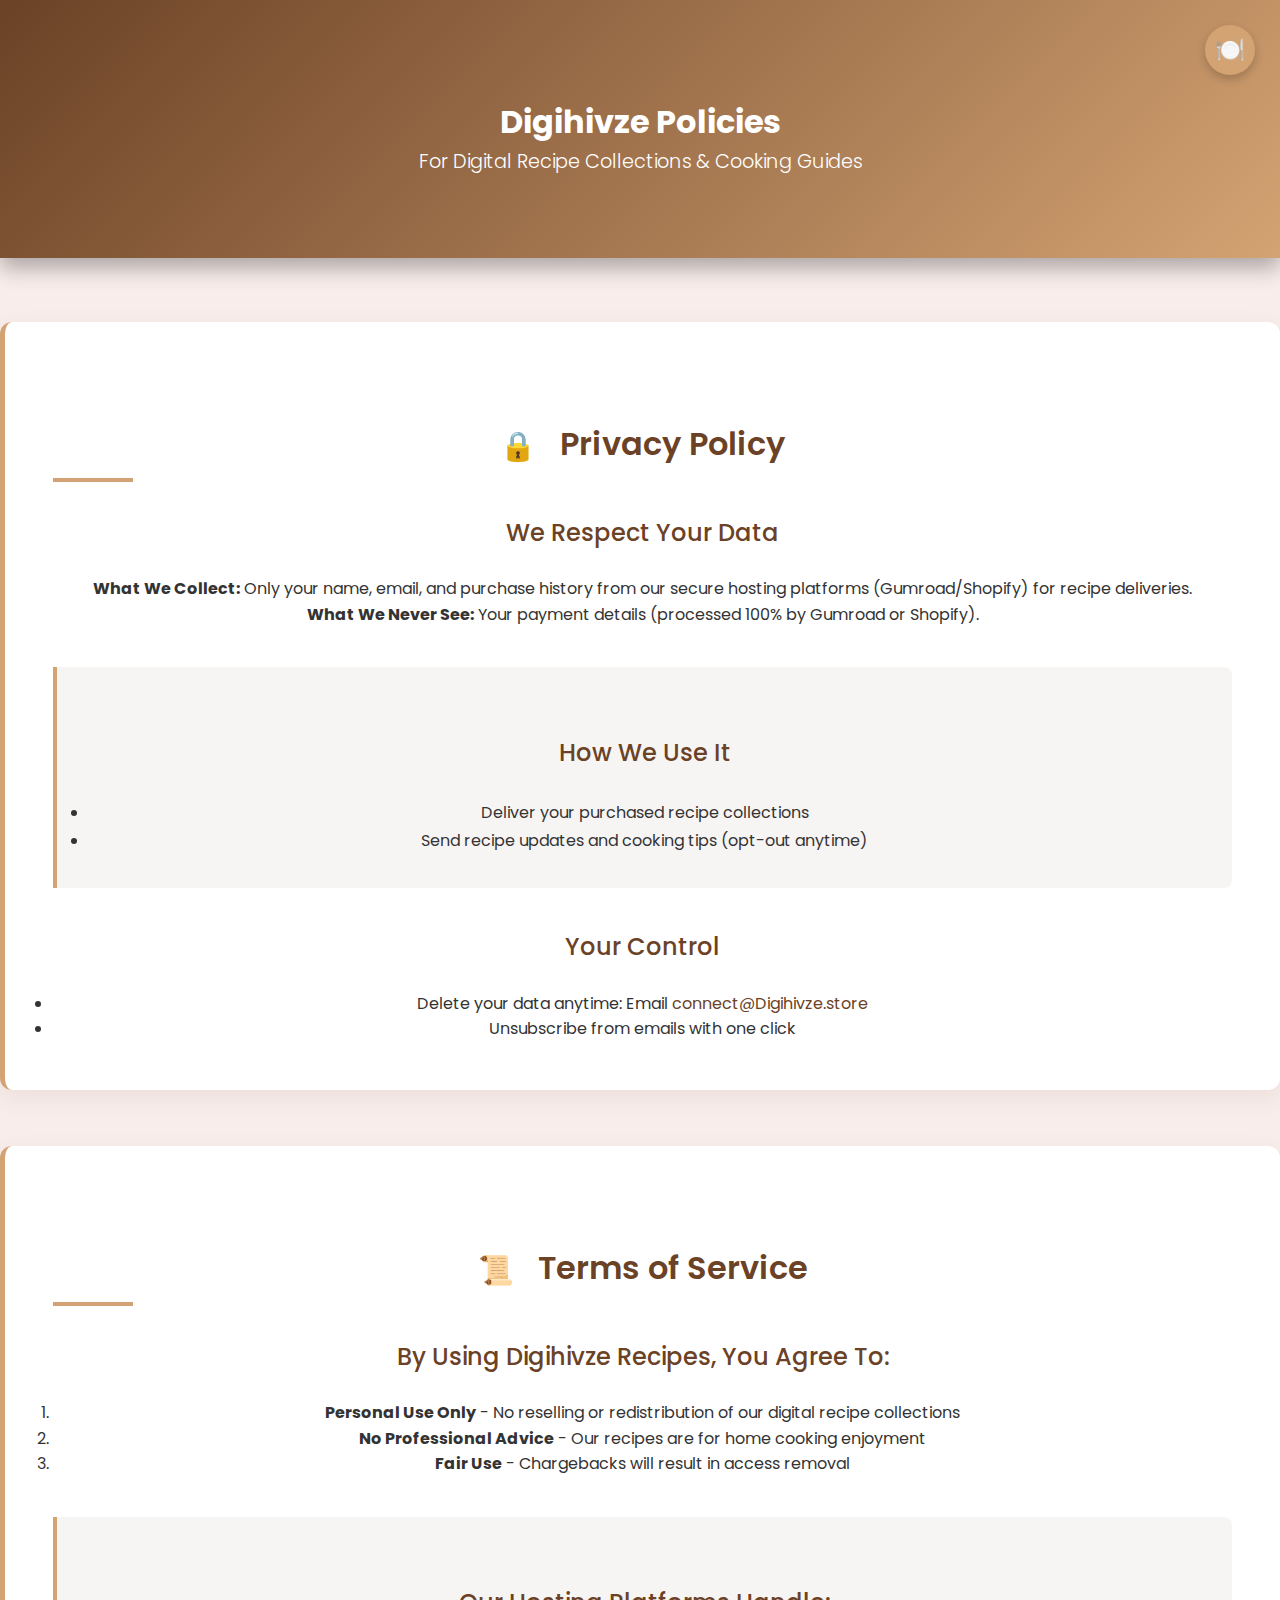
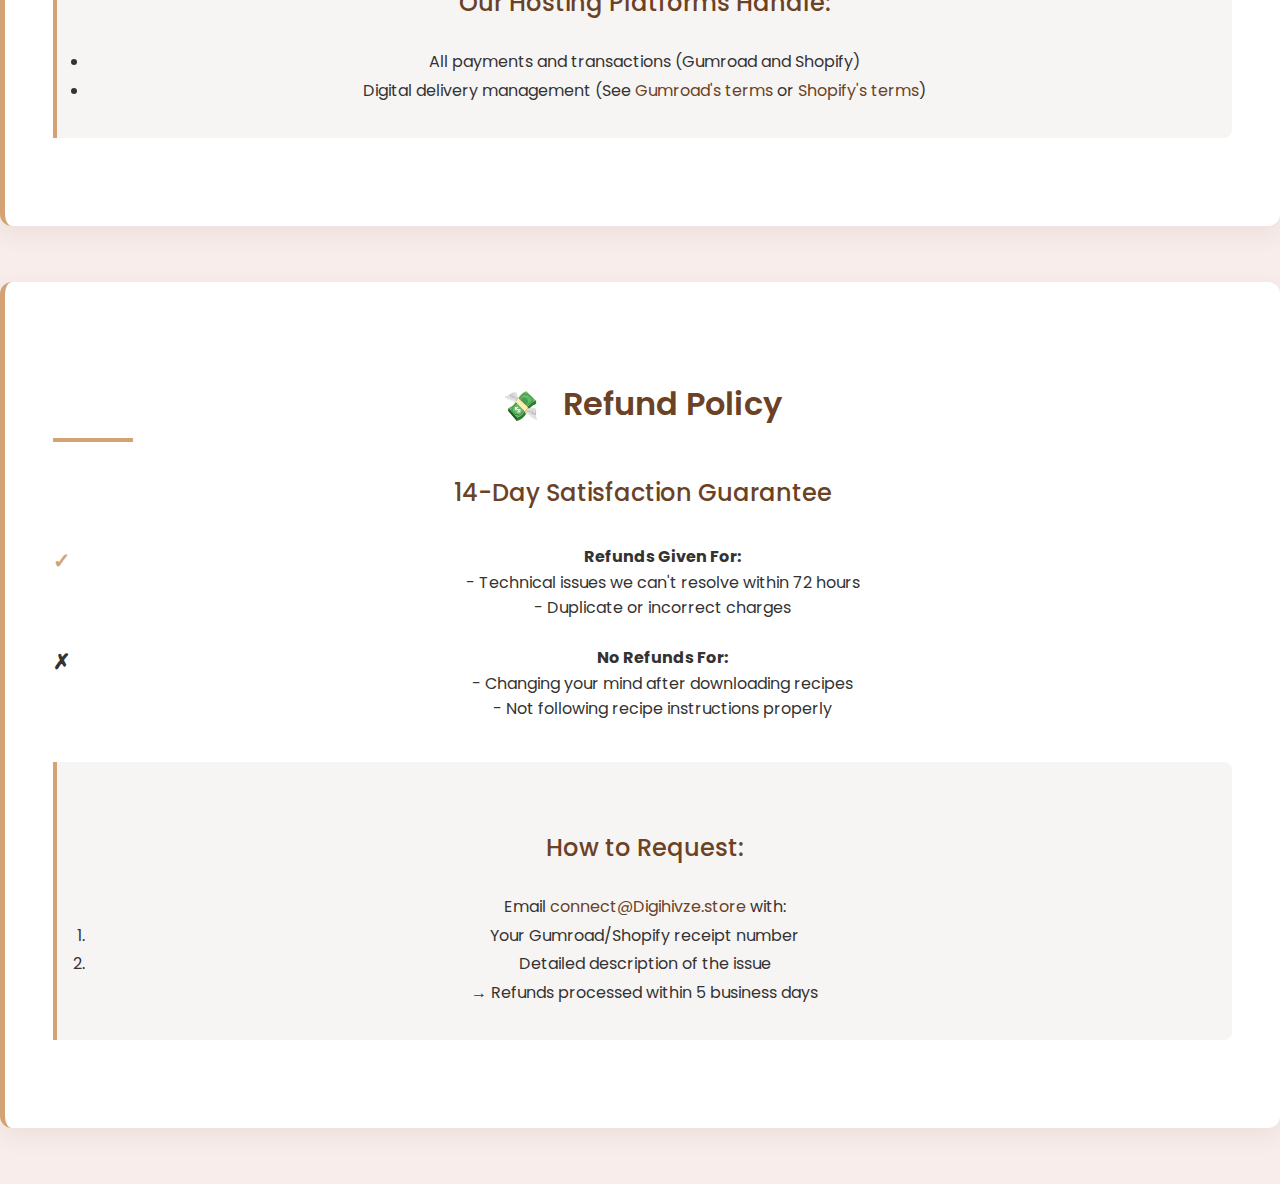
<file: policies.html>
<!DOCTYPE html>
<html lang="en">
<head>
    <meta charset="UTF-8">
    <meta name="viewport" content="width=device-width, initial-scale=1.0">
    <title>Digihivze Policies | Official Terms & Privacy</title>
    
    <link rel="icon" type="image/webp" href="https://i.ibb.co/jP5gg2HT/IMG-20250819-143112-516.webp">
    <link rel="stylesheet" href="https://cdnjs.cloudflare.com/ajax/libs/font-awesome/5.15.4/css/all.min.css">
    <link href="https://fonts.googleapis.com/css2?family=Playfair+Display:wght@400;500;600;700&display=swap" rel="stylesheet">
    <link href="https://fonts.googleapis.com/css2?family=Poppins:wght@300;400;600&display=swap" rel="stylesheet">
    
    <link rel="stylesheet" href="assets/main.css">
</head>

<body>

    <div id="nav-system-placeholder"></div>

    <main id="page-content">
        <header class="policy-header-override">
            <div class="container">
                <h1>Digihivze Policies</h1>
                <p style="font-size: 1.2rem; font-weight: 300;">For Digital Recipe Collections & Cooking Guides</p>
                </div>
        </header>

        <section class="policy-section">
            <h2><span class="badge">🔒</span> Privacy Policy</h2>
            <h3>We Respect Your Data</h3>
            <p><strong>What We Collect:</strong> Only your name, email, and purchase history from our secure hosting platforms (Gumroad/Shopify) for recipe deliveries.</p>
            <p><strong>What We Never See:</strong> Your payment details (processed 100% by Gumroad or Shopify).</p>

            <div class="highlight">
                <h3>How We Use It</h3>
                <ul>
                    <li>Deliver your purchased recipe collections</li>
                    <li>Send recipe updates and cooking tips (opt-out anytime)</li>
                </ul>
            </div>

            <h3>Your Control</h3>
            <ul>
                <li>Delete your data anytime: Email <a href="mailto:connect@Digihivze.store">connect@Digihivze.store</a></li>
                <li>Unsubscribe from emails with one click</li>
            </ul>
        </section>

        <section class="policy-section">
            <h2><span class="badge">📜</span> Terms of Service</h2>
            <h3>By Using Digihivze Recipes, You Agree To:</h3>
            <ol>
                <li><strong>Personal Use Only</strong> - No reselling or redistribution of our digital recipe collections</li>
                <li><strong>No Professional Advice</strong> - Our recipes are for home cooking enjoyment</li>
                <li><strong>Fair Use</strong> - Chargebacks will result in access removal</li>
            </ol>

            <div class="highlight">
                <h3>Our Hosting Platforms Handle:</h3>
                <ul>
                    <li>All payments and transactions (Gumroad and Shopify)</li>
                    <li>Digital delivery management (See <a href="https://gumroad.com/terms" target="_blank">Gumroad's terms</a> or <a href="https://www.shopify.com/legal/terms" target="_blank">Shopify's terms</a>)</li>
                </ul>
            </div>
        </section>

        <section class="policy-section">
            <h2><span class="badge">💸</span> Refund Policy</h2>
            <h3>14-Day Satisfaction Guarantee</h3>

            <ul class="refund-list">
                <li class="yes">
                    <strong>Refunds Given For:</strong><br>
                    - Technical issues we can't resolve within 72 hours<br>
                    - Duplicate or incorrect charges
                </li>

                <li class="no">
                    <strong>No Refunds For:</strong><br>
                    - Changing your mind after downloading recipes<br>
                    - Not following recipe instructions properly
                </li>
            </ul>

            <div class="highlight">
                <h3>How to Request:</h3>
                <p>Email <a href="mailto:connect@Digihivze.store">connect@Digihivze.store</a> with:</p>
                <ol>
                    <li>Your Gumroad/Shopify receipt number</li>
                    <li>Detailed description of the issue</li>
                </ol>
                <p>→ Refunds processed within 5 business days</p>
            </div>
        </section>
        </main>

    <div id="footer-placeholder"></div>

    <script src="scripts/component-injector.js"></script>
</body>
</html>
</file>
<file: assets/main.css>
/* --- Brand Colors & Variables --- */
:root {
    --color-primary-dark: #6b4226; /* Dark Brown (Main Nav/Footer Color) */
    --color-secondary-light: #d4a373; /* Mid-Tone Tan */
    --color-accent-cream: #f8edeb; /* Light Cream/Off-White */
    --color-text-dark: #333;
    --color-text-light: #fff;
    --nav-icon-size: 50px;
    --spacing-lg: 3rem;
    --color-swirl-particle: rgba(212, 163, 115, 0.35); /* Swirl Color */
    --color-pulse-darker: #5f3b20; 
    --color-interaction-glow: #f8edeb; 
}

/* --- CRITICAL GLOBAL RESET (Fixes bottom spacing and horizontal overflow) --- */
html {
    overflow-x: hidden;
}

html, body {
    margin: 0;
    padding: 0;
    width: 100%;
}

* {
    box-sizing: border-box;
    margin: 0;
    padding: 0;
}

body {
    font-family: 'Arial', sans-serif;
    color: var(--color-text-dark);
    line-height: 1.6;
    background-color: var(--color-accent-cream);
    
    /* --- STICKY FOOTER SOLUTION: PART 1 --- */
    display: flex;
    flex-direction: column;
    min-height: 100vh;
}

a {
    text-decoration: none;
    color: var(--color-primary-dark);
    transition: color 0.3s ease;
}

a:hover {
    color: var(--color-secondary-light);
}

/* --- MAIN Content Styling --- */
#page-content {
    /* --- STICKY FOOTER SOLUTION: PART 2 --- */
    flex-grow: 1; 
    padding: 0; /* Ensures sections control their own padding */
    text-align: center;
}

/* General Section Styling */
.content-section {
    padding: var(--spacing-lg) 5vw; /* Consistent padding across all main sections */
    max-width: 1200px; 
    margin: 0 auto;
    text-align: left;
}
.content-section h2 {
    color: var(--color-primary-dark);
    margin-bottom: 1rem;
    font-size: 2rem;
    text-align: center;
}
.hero-section {
    padding: 6rem 0;
}
.agency-title {
    font-size: 3.5rem;
    color: var(--color-primary-dark);
    margin-bottom: 0.5rem;
}
.agency-tagline {
    font-size: 1.3rem;
    color: var(--color-secondary-light);
    margin-bottom: 2rem;
}
.cta-button {
    display: inline-block;
    padding: 0.8rem 2rem;
    background-color: var(--color-primary-dark);
    color: var(--color-text-light);
    border-radius: 5px;
    font-weight: bold;
    letter-spacing: 1px;
    transition: background-color 0.3s ease;
}
.cta-button:hover {
    background-color: var(--color-secondary-light);
    color: var(--color-primary-dark);
}


/* --- 2A. FLOATING NAV ICON (Trigger) --- */
#floating-nav-icon {
    position: fixed;
    top: 25px; 
    right: 25px; 
    width: var(--nav-icon-size);
    height: var(--nav-icon-size);
    background-color: var(--color-secondary-light);
    color: var(--color-text-light);
    border: none;
    border-radius: 50%;
    display: flex;
    align-items: center;
    justify-content: center;
    cursor: pointer;
    z-index: 1001; 
    box-shadow: 0 4px 10px rgba(0, 0, 0, 0.2);
    transition: opacity 0.3s, transform 0.3s;
}
.chef-heart-icon {
    font-size: 1.5rem; 
}
/* Visibility Control: Hide/Show on Scroll Up/Down */
#floating-nav-icon.hidden {
    opacity: 0;
    transform: translateY(-20px);
    pointer-events: none; 
}

/* --- 2B. NAVIGATION MENU (Overlay) - UPDATED FOR WOW EFFECT & SMALLER TEXT --- */
.nav-overlay {
    position: fixed;
    top: 0;
    left: 0;
    width: 100%;
    height: 100%;
    background-color: var(--color-primary-dark);
    z-index: 1000;
    display: flex;
    flex-direction: column;
    align-items: center;
    justify-content: center;
    animation: backgroundPulse 5s ease-in-out infinite alternate; 
    transform: translateX(100%);
    transition: transform 0.5s cubic-bezier(0.77, 0, 0.175, 1);
}
@keyframes backgroundPulse {
    0% {
        background-color: var(--color-primary-dark);
    }
    100% {
        background-color: var(--color-pulse-darker);
    }
}
.nav-overlay.open {
    transform: translateX(0); 
}
.close-btn {
    position: absolute;
    top: 20px;
    right: 40px;
    font-size: 3rem; 
    background: none;
    border: none;
    color: var(--color-secondary-light);
    cursor: pointer;
    opacity: 1;
    transition: transform 0.3s, opacity 0.3s, color 0.1s, text-shadow 0.1s;
}
.close-btn:hover {
    color: var(--color-accent-cream);
    transform: rotate(90deg);
}
.close-btn:active {
    color: var(--color-accent-cream);
    text-shadow: 0 0 10px var(--color-interaction-glow); 
    transform: rotate(90deg) scale(1.05);
}
.overlay-menu ul {
    list-style: none;
    padding: 0;
    text-align: center;
}
.overlay-menu li {
    margin: 0.8rem 0;
}
.overlay-menu a {
    color: var(--color-text-light);
    font-size: 1.8rem; 
    font-weight: 700; 
    display: inline-block;
    padding: 0.5rem 0;
    letter-spacing: 2px; 
    text-transform: uppercase;
    position: relative;
    transition: color 0.3s, text-shadow 0.3s; 
    line-height: 1.2; 
}
.overlay-menu a::after {
    display: none; 
}
.overlay-menu a:hover,
.overlay-menu a[href$="index.html"] { 
    color: var(--color-secondary-light);
    text-shadow: 0 0 10px var(--color-secondary-light); 
}
.overlay-menu a:hover::after {
    width: 0; 
}
.overlay-tagline {
    margin-top: 2.5rem; 
    color: var(--color-secondary-light);
    font-style: italic;
    font-size: 1rem; 
    opacity: 0.7;
}
.steam-background {
    position: absolute;
    top: 0;
    left: 0;
    width: 100%;
    height: 100%;
    z-index: -1; 
    overflow: hidden;
    pointer-events: none; 
}
.steam-background div {
    position: absolute;
    display: block;
    list-style: none;
    border-radius: 50%; 
    background: var(--color-swirl-particle); 
    bottom: -150px;
    animation: animateSwirl 35s linear infinite; 
    opacity: 0;
    filter: blur(5px); 
}
/* Define staggered animation delays and sizes */
.steam-background div:nth-child(1) {
    left: 15%; width: 100px; height: 100px; animation-delay: 0s;
}
.steam-background div:nth-child(2) {
    left: 85%; width: 50px; height: 50px; animation-delay: 5s; animation-duration: 20s;
}
.steam-background div:nth-child(3) {
    left: 40%; width: 150px; height: 150px; animation-delay: 10s; animation-duration: 50s;
}
.steam-background div:nth-child(4) {
    left: 70%; width: 80px; height: 80px; animation-delay: 2s; animation-duration: 30s;
}
.steam-background div:nth-child(5) {
    left: 5%; width: 60px; height: 60px; animation-delay: 15s;
}
.steam-background div:nth-child(6) {
    left: 60%; width: 120px; height: 120px; animation-delay: 8s; animation-duration: 60s;
}
.steam-background div:nth-child(7) {
    left: 25%; width: 90px; height: 90px; animation-delay: 12s; animation-duration: 45s;
}
.steam-background div:nth-child(8) {
    left: 95%; width: 70px; height: 70px; animation-delay: 20s;
}
@keyframes animateSwirl {
    0% {
        transform: translateY(0) translateX(0) rotate(0deg);
        opacity: 0;
    }
    30% {
        opacity: 0.9;
    }
    100% {
        transform: translateY(-100vh) translateX(50px) rotate(360deg); 
        opacity: 0;
    }
}


/* --- 3. STANDARDIZED FOOTER STYLES (Grid Layout Fix) --- */

.footer {
    background-color: var(--color-primary-dark); 
    color: var(--color-text-light);
    padding: 40px 20px;
}
.footer-content {
    display: grid;
    grid-template-columns: repeat(3, 1fr);
    gap: 30px;
    max-width: 1200px;
    margin: 0 auto;
}
.footer-section {
    min-width: unset;
    text-align: left;
}
.footer-section h3 {
    color: var(--color-secondary-light);
    font-size: 1.1em;
    margin-bottom: 15px;
    position: relative;
    padding-bottom: 5px;
    font-weight: 600;
}
.footer-section h3::after {
    content: '';
    position: absolute;
    left: 0;
    bottom: 0;
    width: 40px;
    height: 2px;
    background-color: var(--color-secondary-light);
}
.footer-section p, .footer-section a, .footer-section ul li {
    color: var(--color-text-light);
    text-decoration: none;
    line-height: 1.8;
    transition: color 0.3s ease;
    font-size: 1em;
}
.footer-section a:hover {
    color: var(--color-secondary-light);
}
.footer-section ul {
    list-style: none;
    padding: 0;
    margin: 0;
}
.footer-section ul li {
    margin-bottom: 8px;
}
.social-icons a {
    display: inline-flex;
    justify-content: center;
    align-items: center;
    width: 40px;
    height: 40px;
    background-color: rgba(255, 255, 255, 0.1);
    border-radius: 50%;
    margin-right: 10px;
    color: var(--color-text-light);
    font-size: 1.2em;
    transition: background-color 0.3s ease, color 0.3s ease;
    text-decoration: none;
}
.social-icons a:hover {
    background-color: var(--color-secondary-light);
    color: var(--color-primary-dark);
}
.footer-button {
    display: inline-block;
    background-color: var(--color-secondary-light);
    color: var(--color-primary-dark);
    padding: 10px 15px;
    border-radius: 5px;
    text-decoration: none;
    font-weight: 600;
    transition: background-color 0.3s ease, color 0.3s ease;
    border: none;
    cursor: pointer;
    font-size: 0.9em;
    margin-top: 0;
}
.footer-button:hover {
    background-color: var(--color-accent-cream);
    color: var(--color-primary-dark);
}
.footer-bottom {
    display: flex;
    justify-content: center;
    align-items: center;
    border-top: 1px solid rgba(255, 255, 255, 0.1);
    text-align: center;
    padding-top: 1rem;
    margin-top: 2rem;
    font-size: 0.85rem;
}

/* --- Responsiveness (Footer) --- */
@media (max-width: 768px) {
    .footer-content {
        grid-template-columns: repeat(2, 1fr);
    }
    .footer-section {
        text-align: center;
    }
    .footer-section h3::after {
        left: 50%;
        transform: translateX(-50%);
    }
}
@media (max-width: 480px) {
    .footer-content {
        grid-template-columns: 1fr;
    }
    .footer-section {
        text-align: center;
    }
    .footer-section h3::after {
        left: 50%;
        transform: translateX(-50%);
    }
    .social-icons {
        justify-content: center;
    }
}
/* --- HOMEPAGE SPECIFIC STYLING (Kinetic, High-Contrast Design - Final V3) --- */

/* Variables for new styles */
:root {
    --color-primary-light: #7c4c30; /* Primary slightly lighter for text contrast */
    --color-secondary-fade: rgba(212, 163, 115, 0.4); /* Used for particle fade */
    --color-texture-fade: #e9dbd6; /* Used for abstract texture */
}

/* General Layout & Text */
.home-section {
    padding: 6rem 5vw;
    max-width: 1400px; /* Wider view for high-end feel */
    margin: 0 auto;
    text-align: center;
    position: relative;
    overflow: hidden;
}

.primary-heading {
    font-size: 2.8rem;
    color: var(--color-primary-dark);
    margin-bottom: 0.5rem;
    font-weight: 700;
}
.primary-heading.light-heading {
    color: var(--color-text-light);
}

.secondary-heading {
    font-size: 2.2rem;
    color: var(--color-primary-light);
    font-weight: 600;
    margin-bottom: 1.5rem;
}

.secondary-heading.cta-intro-heading {
    font-style: italic;
    color: var(--color-secondary-light);
}

.body-text-standard {
    font-size: 1.05rem;
    color: var(--color-text-dark);
    max-width: 900px;
    margin: 0 auto 1.5rem;
    line-height: 1.7;
}

.light-text-body {
    color: var(--color-accent-cream);
}

/* Background Color Variants */
.secondary-bg-strip {
    background-color: var(--color-secondary-light);
}
.dark-bg-final {
    background-color: var(--color-primary-dark);
}

/* --- 2. HEADER/HERO SECTION (Video Background Implementation) --- */
.hero-full-height {
    min-height: 70vh; 
    display: flex;
    flex-direction: column;
    justify-content: center;
    align-items: center;
    
    background-color: var(--color-primary-dark); 
    color: var(--color-text-light);
    padding: 0;
    margin: 0; /* FIX: Set margin to 0 */
    background-image: none;
    
    box-shadow: 0 8px 15px rgba(0, 0, 0, 0.25); 
    /* FIX: The margin-bottom property is now removed */
    
    position: relative; 
    overflow: hidden;
}

/* Darkening overlay for text readability over video */
.hero-full-height::before {
    content: '';
    position: absolute;
    top: 0;
    left: 0;
    width: 100%;
    height: 100%;
    /* Revert to the original, subtle darkening (50%) */
    background: rgba(0, 0, 0, 0.5); 
    z-index: 5; 
}

/* Video Styling to cover the entire container */
.video-bg {
    position: absolute;
    top: 50%;
    left: 50%;
    width: 100%;
    height: 100%;
    object-fit: cover;
    transform: translate(-50%, -50%);
    z-index: 1; 
    /* Revert to full opacity */
    opacity: 1;
}

/* Text Content Area remains the same below this line */
.hero-content-area {
    position: relative;
    z-index: 10;
    text-shadow: 0 0 10px rgba(0, 0, 0, 0.5); 
    
    animation: titleScale 4s ease-in-out infinite alternate;
    background: rgba(255, 255, 255, 0.0);
    padding: 20px 40px;
    border-radius: 10px;
    backdrop-filter: none; 
}

.hero-title {
    font-size: 5rem;
    color: var(--color-accent-cream); 
    font-family: 'Playfair Display', serif;
    font-weight: 700;
    margin-bottom: 0.25rem;
    text-shadow: 0 0 10px rgba(0, 0, 0, 0.8);
    letter-spacing: 2px;
}

.hero-subtitle {
    font-size: 1.6rem;
    color: var(--color-accent-cream); 
    font-family: 'Poppins', sans-serif;
    font-weight: 300;
    margin-bottom: 2rem;
    letter-spacing: 1px;
}

/* Animation and media queries remain the same below this line */


/* --- 3. IMAGE & BIO SECTION (High Contrast Bar) --- */
.bio-bar {
    padding: 0;
    /* FIX: Set margin-top to zero explicitly */
    margin: 0 auto; 
    /* FIX: Changed background to PRIMARY DARK for high contrast */
    background-color: var(--color-primary-dark); 
    color: var(--color-text-light);
    text-align: center;
}
.bio-text-bar {
    font-size: 1.8rem;
    font-weight: 500;
    /* FIX: Changed text color to LIGHT ACCENT for readability */
    color: var(--color-accent-cream); 
    padding: 2.5rem 5vw;
    max-width: 1000px;
    margin: 0 auto;
    text-align: center;
    font-style: italic; /* Adding style to emphasize the quote */
}


/* --- 4. ABOUT DIGIHIVZE SECTION --- */
.about-section {
    padding-top: 8rem;
    padding-bottom: 8rem;
}
.two-col-layout {
    display: grid;
    grid-template-columns: 1fr 1fr;
    gap: 80px;
    text-align: left;
    max-width: 1200px;
    align-items: center; 
}
.heading-separator {
    width: 60px;
    height: 3px;
    background-color: var(--color-secondary-light);
    margin-top: 10px;
    margin-bottom: 30px;
}
.abstract-texture {
    /* REMOVED: Old background-image and background-color */
    min-height: 350px;
    border-radius: 10px;
    /* Removed box-shadow to prevent double shadow */
}

/* New style for the actual image */
.about-image {
    width: 100%;
    height: 100%;
    object-fit: cover; /* Ensures the image fills the container */
    display: block;
    /* Add a subtle shadow or border to frame the image */
    box-shadow: 0 4px 15px rgba(0, 0, 0, 0.1); 
    border: 5px solid var(--color-accent-cream); /* Light border for definition */
}

/* Ensure mobile layout stacks correctly */
@media (max-width: 768px) {
    .two-col-layout {
        grid-template-columns: 1fr;
        gap: 40px;
        text-align: center;
    }
    .heading-separator {
        /* Center separator on mobile */
        margin: 10px auto 30px auto; 
    }
}

/* --- 5. HOW WE WORK SECTION --- */
.centered-heading {
    text-align: center;
}
.centered-text {
    text-align: center;
}
.highlight-card {
    background-color: #fff;
    border-left: 5px solid var(--color-secondary-light);
    padding: 2.5rem;
    border-radius: 8px;
    max-width: 800px;
    margin: 3rem auto;
    text-align: left;
    box-shadow: 0 4px 15px rgba(0, 0, 0, 0.1);
}
.highlight-subheading {
    font-size: 1.5rem;
    color: var(--color-secondary-light); /* Distinct styling */
    margin-bottom: 0.5rem;
    font-weight: 700;
}
.highlight-body {
    font-size: 1.05rem;
}

/* Horizontal Process Flowchart/Timeline */
.process-flowchart {
    display: flex;
    justify-content: space-between;
    align-items: flex-start;
    margin-top: 5rem;
    padding: 0 20px;
    position: relative;
}
.flow-step {
    flex: 1;
    position: relative;
    padding: 0 10px;
    text-align: center;
    z-index: 2;
}
.flow-icon {
    font-size: 2.5rem;
    color: var(--color-primary-dark);
    background-color: var(--color-accent-cream);
    border: 3px solid var(--color-primary-dark);
    border-radius: 50%;
    padding: 15px;
    margin-bottom: 15px;
    display: inline-block;
    transition: transform 0.3s;
}
.flow-step:hover .flow-icon {
    transform: translateY(-5px);
}
.flow-line {
    position: absolute;
    top: 35px; /* Aligns with the center of the icon */
    left: 0;
    right: 0;
    height: 3px;
    background-color: var(--color-secondary-light);
    margin: 0 50px; /* Gap for start/end points */
    z-index: 1;
}


/* --- 6. OUR VALUES SECTION --- */
.values-section {
    padding-top: 8rem;
    padding-bottom: 8rem;
}
.values-grid-cards {
    display: grid;
    grid-template-columns: repeat(4, 1fr);
    gap: 30px;
    margin-top: 4rem;
}
.value-card {
    background-color: var(--color-accent-cream);
    padding: 30px 20px;
    border-radius: 8px;
    text-align: center;
    transition: transform 0.3s, box-shadow 0.3s, border-color 0.3s;
    border: 2px solid transparent;
}
.value-card:hover {
    transform: translateY(-5px);
    box-shadow: 0 8px 15px rgba(0, 0, 0, 0.1);
    border-color: var(--color-primary-dark);
}
.value-icon {
    font-size: 2.5rem;
    color: var(--color-primary-dark);
    margin-bottom: 15px;
}
.value-card h4 {
    font-size: 1.3rem;
    color: var(--color-primary-dark);
    margin-bottom: 10px;
}


/* --- 7. OUR GOAL SECTION (Quote Styling) --- */
.goal-section {
    padding-top: 6rem;
    padding-bottom: 6rem;
}
.quote-container {
    max-width: 900px;
    margin: 3rem auto 0;
    position: relative;
    padding: 30px 20px; 
    
    border-top: 3px solid var(--color-secondary-light); 
    border-bottom: 3px solid var(--color-secondary-light);
}
.goal-quote-text {
    font-size: 1.5rem;
    font-style: italic;
    line-height: 1.5;
    color: var(--color-primary-dark);
    padding: 0; 
    margin: 0 auto;
    max-width: 80%;
}

/* Updated Quote Mark Styling */
.open-quote, .close-quote {
    font-size: 6rem; 
    color: rgba(107, 66, 38, 0.15); 
    position: absolute;
    line-height: 1;
    z-index: 2; 
    font-weight: 300; 
}

.open-quote {
    /* FIX: Set TOP to 0 (aligns with the top line) and then shift DOWN using translateY */
    top: 0; 
    left: 20px; 
    /* This pushes the quote mark down exactly by its own height, making it rest below the line */
    transform: translateY(100%); 
    z-index: 0; 
}
.close-quote {
    /* FIX: Set BOTTOM to 0 (aligns with the bottom line) and then shift UP using translateY */
    bottom: 0; 
    right: 20px;
    /* This pulls the quote mark up exactly by its own height, making it rest above the line */
    transform: translateY(-100%);
}
/* ... rest of the CSS continues ... */


/* --- 8. WHY TRUST US? SECTION --- */
.trust-section {
    padding-top: 8rem;
    padding-bottom: 8rem;
}
.features-grid {
    display: flex;
    justify-content: space-around;
    flex-wrap: wrap;
    gap: 30px; /* Increased gap for better separation */
    margin-top: 4rem;
    max-width: 1200px;
    margin-left: auto;
    margin-right: auto;
}
.feature-box {
    flex-basis: calc(20% - 30px); /* 5 items per row on desktop */
    min-width: 200px; /* Slightly wider min width */
    background-color: var(--color-accent-cream);
    padding: 25px 15px;
    border-radius: 8px;
    text-align: center;
    box-shadow: 0 2px 8px rgba(0, 0, 0, 0.1);
    transition: transform 0.3s, box-shadow 0.3s;
}
.feature-box:nth-child(even) {
    /* Subtle vertical shading differentiation removed for cleaner look */
    background-color: var(--color-accent-cream); 
}
.feature-box:hover {
    transform: translateY(-5px);
    box-shadow: 0 10px 20px rgba(0, 0, 0, 0.15);
}
.feature-icon {
    font-size: 2.5rem; /* Slightly larger icon */
    color: var(--color-primary-dark);
    margin-bottom: 15px;
}
.feature-title {
    font-weight: 700;
    color: var(--color-primary-dark);
    font-size: 1.1rem;
    margin-bottom: 8px;
}
.feature-detail {
    font-size: 0.95rem;
    color: var(--color-text-dark);
    line-height: 1.4;
}

/* --- Responsive adjustment for 8. WHY TRUST US? --- */
@media (max-width: 1024px) {
    .feature-box {
        flex-basis: calc(33.333% - 30px); /* 3 per row */
    }
}
@media (max-width: 768px) {
    .feature-box {
        flex-basis: calc(50% - 20px); /* 2 per row */
    }
}
@media (max-width: 480px) {
    .feature-box {
        flex-basis: 100%; /* 1 per row */
    }
}

/* --- 9. CALL TO ACTION (CTA) SECTION --- */
.cta-section {
    padding: 10rem 5vw;
    /* FIX: Changed background to the light accent color */
    background-color: var(--color-accent-cream); 
    color: var(--color-primary-dark); /* Default dark text for the section */
}
.cta-main-heading {
    /* FIX: Changed main heading color to primary dark for contrast */
    color: var(--color-primary-dark);
}
.cta-intro-heading {
    /* FIX: Changed intro heading color to primary dark for contrast */
    color: var(--color-primary-dark);
}
.body-text-standard.light-text-body {
    /* FIX: Overriding the previous light text color to use the dark primary color */
    color: var(--color-primary-dark);
}
.cta-final-button {
    display: inline-block;
    padding: 1rem 3rem;
    background-color: var(--color-primary-dark); /* Button remains dark primary */
    color: var(--color-text-light);
    border: 2px solid var(--color-primary-dark);
    border-radius: 50px; 
    font-weight: 700;
    letter-spacing: 1px;
    text-transform: uppercase;
    margin-top: 2rem;
    transition: background-color 0.3s, color 0.3s;
}
.cta-final-button:hover {
    background-color: var(--color-secondary-light); /* Hover shifts to Secondary */
    color: var(--color-primary-dark);
    border-color: var(--color-primary-dark);
}

/* --- Responsive Adjustments (Final) --- */
@media (max-width: 1024px) {
    .hero-title {
        font-size: 4rem;
    }
    .values-grid-cards {
        grid-template-columns: repeat(2, 1fr);
    }
    .features-grid {
        justify-content: space-around;
    }
}

@media (max-width: 768px) {
    .two-col-layout {
        grid-template-columns: 1fr;
        gap: 40px;
    }
    .flow-line {
        display: none; /* Hide horizontal line */
    }
    .process-flowchart {
        flex-direction: column; /* Stack vertically */
        align-items: center;
    }
    .flow-step {
        width: 100%;
        margin-bottom: 30px;
        padding-bottom: 20px;
        border-bottom: 2px dashed var(--color-secondary-light);
    }
    .flow-step:last-child {
        border-bottom: none;
        margin-bottom: 0;
    }
    .values-grid-cards {
        grid-template-columns: 1fr;
    }
    .features-grid {
        gap: 15px;
        justify-content: center;
    }
    .feature-box {
        flex-basis: calc(50% - 15px); /* 2 per row on tablet/mobile */
    }
}

@media (max-width: 480px) {
    .hero-title {
        font-size: 3rem;
    }
    .hero-subtitle {
        font-size: 1.2rem;
    }
    .primary-heading {
        font-size: 2.2rem;
    }
    .bio-text-styled {
        font-size: 1.4rem;
    }
    .open-quote, .close-quote {
        font-size: 5rem;
    }
    .open-quote { top: -20px; }
    .close-quote { bottom: -40px; }
    .feature-box {
        flex-basis: 100%; /* 1 per row on small mobile */
    }
}

/* --- GLOBAL FONT CHANGE FOR NEW DESIGN --- */
body {
    /* Set the default font to Poppins/sans-serif for general text */
    font-family: 'Poppins', sans-serif; 
}
/* Ensure the agency-title uses the display font */
.agency-title {
    font-family: 'Playfair Display', serif;
}

/* --- NEW CONTACT PAGE STYLES (Digihivze Style) --- */

/* Re-using your color variables defined in :root */
:root {
    --dark: #3a2c1a;
    --gray: #5a4a42;
}

/* CONTACT SECTION STYLES */
.contact-section {
    max-width: 1300px;
    margin: 80px auto;
    padding: 40px 30px;
}
.section-header {
    text-align: center;
    margin-bottom: 70px;
}
.section-header h1 {
    font-size: 3.2rem;
    margin-bottom: 25px;
    color: var(--color-primary-dark); /* Use existing brand variable */
    position: relative;
    display: inline-block;
    font-family: 'Playfair Display', serif; /* Use display font for heading */
}
.section-header h1:after {
    content: '';
    position: absolute;
    bottom: -10px;
    left: 50%;
    transform: translateX(-50%);
    width: 120px;
    height: 4px;
    background: var(--color-secondary-light); /* Use existing brand variable */
    border-radius: 2px;
}
.section-header p {
    font-size: 1.3rem;
    max-width: 800px;
    margin: 0 auto;
    color: var(--gray);
    font-family: 'Poppins', sans-serif;
}
.contact-container {
    display: grid;
    /* Adjusted for 4 columns + 1 spare for better flow on mid-screens */
    grid-template-columns: repeat(auto-fit, minmax(220px, 1fr)); 
    gap: 40px;
}
.contact-card {
    background: white;
    border-radius: 12px;
    padding: 40px 35px;
    box-shadow: 0 8px 25px rgba(107, 66, 38, 0.1);
    transition: all 0.3s ease;
    text-align: center;
    border-top: 5px solid var(--color-secondary-light);
    border: 1px solid rgba(212, 163, 115, 0.3);
}
.contact-card:hover {
    transform: translateY(-12px);
    box-shadow: 0 15px 35px rgba(107, 66, 38, 0.15);
}
.contact-icon {
    width: 85px;
    height: 85px;
    margin: 0 auto 25px;
    display: flex;
    align-items: center;
    justify-content: center;
    border-radius: 50%;
    color: white;
    font-size: 2.5rem;
}
.youtube-icon { background: #FF0000; }
.facebook-icon { background: #1877F2; }
/* .telegram-icon { background: #0088cc; } REMOVED */
.email-icon { background: var(--color-primary-dark); color: var(--color-accent-cream); }
.instagram-icon { background: radial-gradient(circle at 30% 107%, #fdf497 0%, #fdf497 5%, #fd5949 45%,#d6249f 60%,#285AEB 90%); }
.contact-card h3 { 
    color: var(--color-primary-dark); 
    margin-bottom: 20px; 
    font-size: 1.7rem; 
    font-family: 'Playfair Display', serif;
}
.contact-card p { 
    color: var(--gray); 
    margin-bottom: 30px; 
    font-size: 1.15rem; 
    line-height: 1.7;
    font-family: 'Poppins', sans-serif;
}
.contact-link {
    display: inline-block;
    background: linear-gradient(to right, var(--color-primary-dark), var(--color-secondary-light));
    color: var(--color-accent-cream);
    padding: 15px 30px;
    border-radius: 50px;
    text-decoration: none;
    font-weight: bold;
    font-size: 1.1rem;
    transition: all 0.3s ease;
    border: 1px solid var(--color-primary-dark);
    font-family: 'Poppins', sans-serif;
}
.contact-link:hover {
    transform: scale(1.08);
    box-shadow: 0 8px 20px rgba(107, 66, 38, 0.3);
    background: linear-gradient(to right, var(--color-secondary-light), var(--color-primary-dark));
}
.social-buttons {
    display: flex;
    justify-content: center;
    gap: 20px;
    margin-top: 60px;
}
.social-btn {
    width: 60px;
    height: 60px;
    border-radius: 50%;
    display: flex;
    align-items: center;
    justify-content: center;
    color: white;
    font-size: 1.8rem;
    transition: all 0.3s ease;
    border: 2px solid white;
    box-shadow: 0 4px 10px rgba(107, 66, 38, 0.2);
}
.social-btn:hover {
    transform: translateY(-8px) scale(1.1);
}
.youtube { background: #FF0000; }
.facebook { background: #1877F2; }
/* .telegram { background: #0088cc; } REMOVED */
.email { background: var(--color-primary-dark); color: var(--color-accent-cream); }

/* IMAGE SECTION STYLES */
.image-section {
    width: 100%;
    padding: 40px 0;
    text-align: center;
    background-color: var(--color-accent-cream);
}
.image-section img {
    max-width: 90%;
    height: auto;
    border-radius: 12px;
    box-shadow: 0 10px 30px rgba(0, 0, 0, 0.1);
}

/* Responsive adjustments for the remaining content */
@media (max-width: 768px) {
    .contact-section { margin: 60px auto; padding: 30px 20px; }
    .section-header { margin-bottom: 50px; }
    .section-header h1 { font-size: 2.5rem; }
    .section-header p { font-size: 1.1rem; padding: 0 15px; }
    .contact-container { 
        /* Switch to 2 columns on mobile/tablet */
        grid-template-columns: repeat(auto-fit, minmax(180px, 1fr)); 
        gap: 20px;
    }
    .contact-card { padding: 30px; }
    .social-buttons { margin-top: 50px; }
    .image-section { padding: 30px 0; }
    .image-section img { max-width: 95%; }
}
/* Ensure single column stack on very small screens */
@media (max-width: 480px) {
    .contact-container { 
        grid-template-columns: 1fr;
    }
}

/* --- NEW STYLES FOR FAQ.HTML (Digihivze Style) --- */

/* Re-using your color variables defined in :root */
:root {
    --dark: #3a2c1a; 
    --gray: #5a4a42;
}

/* --- GLOBAL STYLES OVERRIDE/ADDITIONS --- */
body {
    /* Ensure Poppins is used for general text, Playfair for headers/titles */
    font-family: 'Poppins', sans-serif; 
}
.container {
    max-width: 1000px;
    margin: 0 auto;
    padding: 0 2rem;
}

/* ===== FAQ HEADER ===== */
.faq-header {
    text-align: center;
    padding: 5rem 0 4rem;
    background: linear-gradient(135deg, var(--color-primary-dark) 0%, var(--color-secondary-light) 100%);
    color: var(--color-text-light);
    margin-bottom: 4rem;
}

.faq-header h1 {
    font-size: 3rem;
    margin-bottom: 1.5rem;
    font-family: 'Playfair Display', serif;
}

.faq-header p {
    font-size: 1.2rem;
    max-width: 700px;
    margin: 0 auto;
    opacity: 0.9;
    line-height: 1.8;
    font-family: 'Poppins', sans-serif;
}

/* ===== Main Content Area (Image/Bio) ===== */
.main-content {
    flex-shrink: 0;
    padding: 2.5rem 2rem;
    display: flex;
    flex-direction: column;
    justify-content: center;
    align-items: center;
    text-align: center;
    margin-bottom: 3rem;
}

.food-image {
    max-width: 100%;
    height: auto;
    border-radius: 10px;
    box-shadow: 0 8px 16px rgba(0, 0, 0, 0.1);
    margin-bottom: 25px;
    object-fit: cover;
    width: clamp(280px, 90vw, 750px);
    aspect-ratio: 16 / 9;
    min-height: 250px;
}

.bio-text {
    max-width: 700px;
    margin-bottom: 20px;
    font-size: 1.6em;
    font-weight: 600;
    color: var(--color-primary-dark);
    line-height: 1.4;
    letter-spacing: 0.5px;
    font-family: 'Playfair Display', serif;
}

/* ===== FAQ SECTION (Accordion) ===== */
.faq-section {
    margin-bottom: 5rem;
}

.faq-item {
    background: white;
    border-radius: 10px;
    margin-bottom: 2rem;
    box-shadow: 0 3px 12px rgba(107, 66, 38, 0.07);
    overflow: hidden;
    border-left: 5px solid var(--color-primary-dark);
}

.faq-question {
    padding: 2rem 2rem;
    font-size: 1.3rem;
    font-weight: 600;
    color: var(--color-primary-dark);
    cursor: pointer;
    display: flex;
    justify-content: space-between;
    align-items: center;
    transition: all 0.3s ease;
    line-height: 1.8;
    font-family: 'Poppins', sans-serif;
}

.faq-question:hover {
    background-color: rgba(107, 66, 38, 0.04);
}

.faq-question::after {
    content: '+';
    font-size: 1.8rem;
    color: var(--color-secondary-light);
    transition: transform 0.3s ease;
}

.faq-question.active::after {
    content: '-';
    transform: rotate(180deg);
}

.faq-answer {
    padding: 0 2rem;
    max-height: 0;
    overflow: hidden;
    transition: max-height 0.3s ease-out, padding 0.3s ease-out;
}

.faq-answer.show {
    padding: 0 2rem 2.5rem;
    max-height: 1000px; /* Reset this to be controlled by JS for smooth reveal */
}

.faq-answer p, .faq-answer ul, .faq-answer a {
    margin-bottom: 1.5rem;
    color: var(--gray);
    font-size: 1.1rem;
    line-height: 1.8;
    font-family: 'Poppins', sans-serif;
}

.faq-answer ul {
    padding-left: 2rem;
    list-style: none; /* Removed default bullets */
}

.faq-answer li {
    margin-bottom: 1rem;
    position: relative;
    line-height: 1.8;
    padding-left: 2rem; /* Make space for custom bullet */
}

.faq-answer li::before {
    content: '✓';
    color: var(--color-secondary-light);
    font-weight: bold;
    position: absolute;
    left: 0;
    font-size: 1.2rem;
}

.highlight {
    background-color: rgba(107, 66, 38, 0.05);
    padding: 1.5rem;
    border-radius: 8px;
    margin: 1.5rem 0;
    border-left: 4px solid var(--color-secondary-light);
    line-height: 1.8;
}
.highlight p:last-child {
    margin-bottom: 0;
}

/* ===== CTA SECTION ===== */
.cta-section {
    text-align: center;
    padding: 4rem 0;
    background: linear-gradient(135deg, rgba(107, 66, 38, 0.03) 0%, rgba(212, 163, 115, 0.03) 100%);
    border-radius: 12px;
    margin: 4rem auto;
    max-width: 900px;
}

.cta-section h2 {
    color: var(--color-primary-dark);
    margin-bottom: 1.5rem;
    font-size: 2.2rem;
    font-family: 'Playfair Display', serif;
}

.cta-section p {
    max-width: 700px;
    margin: 0 auto 2rem;
    color: var(--gray);
    font-size: 1.15rem;
    line-height: 1.8;
    font-family: 'Poppins', sans-serif;
}

.btn {
    display: inline-block;
    background: var(--color-primary-dark);
    color: var(--color-text-light);
    padding: 1rem 2.5rem;
    border-radius: 6px;
    text-decoration: none;
    font-weight: 600;
    transition: all 0.3s ease;
    font-size: 1.1rem;
    margin: 0.4rem;
    font-family: 'Poppins', sans-serif;
}

.btn:hover {
    background: #5a3720;
    transform: translateY(-2px);
    box-shadow: 0 4px 10px rgba(107, 66, 38, 0.15);
}

.btn-secondary {
    background: var(--color-secondary-light);
    color: var(--color-primary-dark);
}

.btn-secondary:hover {
    background: #c1915a;
}


/* ===== RESPONSIVE ===== */
@media (max-width: 768px) {
    .container {
        padding: 0 1.5rem;
    }

    .faq-header h1 {
        font-size: 2.4rem;
    }

    .bio-text {
        font-size: 1.3em;
    }

    .faq-question {
        font-size: 1.2rem;
        padding: 1.8rem;
    }

    .faq-answer {
        padding: 0 1.8rem;
    }

    .faq-answer li {
        padding-left: 1.8rem;
    }

    .cta-section h2 {
        font-size: 2rem;
    }

    .cta-section p {
        font-size: 1.1rem;
    }
}

/* --- CORRECTED INSTAGRAM SOCIAL BUTTON COLOR --- */
.social-btn.instagram {
    /* Instagram Gradient color with !important to ensure override */
    background: radial-gradient(circle at 30% 107%, #fdf497 0%, #fdf497 5%, #fd5949 45%,#d6249f 60%,#285AEB 90%) !important;
    border: 2px solid var(--color-text-light); /* Light border for contrast */
    color: white !important; /* Ensure the icon color is white */
}

/* --- NEW STYLES FOR AFFILIATES.HTML (Futuristic/High-Value Design) --- */

.affiliate-container {
    max-width: 1100px;
    margin: 0 auto;
    padding: 0 2rem;
}

/* === HEADER/HERO SECTION === */
.affiliate-hero {
    background: linear-gradient(135deg, var(--color-primary-dark), var(--color-secondary-light));
    color: var(--color-text-light);
    padding: 6rem 0 4rem;
    text-align: center;
    box-shadow: 0 10px 20px rgba(0, 0, 0, 0.15);
}

.affiliate-title {
    font-family: 'Playfair Display', serif;
    font-size: 3.5rem;
    margin-bottom: 0.5rem;
    color: var(--color-accent-cream);
}

.affiliate-subtitle {
    font-size: 1.8rem;
    font-weight: 300;
    margin-bottom: 2rem;
    color: #fff;
    opacity: 0.9;
}

.affiliate-intro {
    font-size: 1.1rem;
    max-width: 800px;
    margin: 0 auto;
    line-height: 1.8;
}

/* === GENERAL SECTION STYLES === */
.affiliate-tiers-section {
    padding: 4rem 0 6rem;
    text-align: center;
}

.section-heading {
    font-family: 'Playfair Display', serif;
    font-size: 2.5rem;
    color: var(--color-primary-dark);
    margin-bottom: 2rem;
    padding-bottom: 0.5rem;
    border-bottom: 2px solid var(--color-secondary-light);
    display: inline-block;
}

.program-note {
    font-size: 1.1rem;
    max-width: 900px;
    margin: 0 auto 3rem;
    color: var(--color-text-dark);
}

/* === COMMISSION TABLE === */
.commission-table-wrapper {
    margin: 3rem auto;
    max-width: 700px;
    box-shadow: 0 5px 15px rgba(0, 0, 0, 0.1);
    border-radius: 10px;
    overflow: hidden;
}

.commission-table {
    width: 100%;
    border-collapse: collapse;
}

.commission-table th, .commission-table td {
    padding: 18px;
    text-align: center;
    font-family: 'Poppins', sans-serif;
}

.commission-table thead th {
    background-color: var(--color-primary-dark);
    color: var(--color-text-light);
    font-weight: 600;
    font-size: 1.1rem;
}

.commission-table tbody td {
    background-color: var(--color-accent-cream);
    border-bottom: 1px solid rgba(107, 66, 38, 0.1);
    color: var(--color-text-dark);
}

.commission-table tbody tr:last-child td {
    border-bottom: none;
}

/* TABLE NOTE BLOCKQUOTE */
.commission-note {
    background-color: rgba(212, 163, 115, 0.1); /* Light background using secondary color */
    border-left: 5px solid var(--color-secondary-light);
    padding: 1.5rem;
    margin: 3rem auto;
    max-width: 900px;
    text-align: left;
    font-style: italic;
    color: var(--color-gray);
    border-radius: 5px;
}


/* === TIER CARDS (Grid Layout) === */
.tier-cards-grid {
    display: grid;
    grid-template-columns: repeat(auto-fit, minmax(350px, 1fr));
    gap: 30px;
    max-width: 1000px;
    margin: 5rem auto 3rem;
}

.tier-card {
    background-color: white;
    border-radius: 12px;
    padding: 2.5rem;
    text-align: left;
    box-shadow: 0 10px 30px rgba(0, 0, 0, 0.05);
    transition: transform 0.3s ease;
    border-top: 8px solid;
    position: relative;
}

.tier-card:hover {
    transform: translateY(-5px);
    box-shadow: 0 15px 40px rgba(0, 0, 0, 0.1);
}

.tier-partner {
    border-color: var(--color-primary-dark);
}

.tier-inviter {
    border-color: var(--color-secondary-light);
}

.tier-card h3 {
    font-family: 'Playfair Display', serif;
    font-size: 1.8rem;
    margin-bottom: 2rem;
    color: var(--color-primary-dark);
}

.tier-card h4 {
    font-family: 'Poppins', sans-serif;
    font-size: 1.2rem;
    color: var(--color-secondary-light);
    margin-top: 1.5rem;
    margin-bottom: 0.8rem;
    font-weight: 600;
}

.tier-card ul {
    list-style: none;
    padding-left: 0;
    margin-bottom: 1.5rem;
}

.tier-card ul li {
    position: relative;
    padding-left: 20px;
    margin-bottom: 10px;
    line-height: 1.6;
    font-family: 'Poppins', sans-serif;
    font-size: 1rem;
    color: var(--color-text-dark);
}

.tier-card ul li::before {
    content: "•";
    color: var(--color-secondary-light);
    font-weight: bold;
    display: inline-block;
    width: 1em;
    margin-left: -1em;
    position: absolute;
    left: 0;
}


/* === APPLICATION SECTION === */
.application-section {
    max-width: 900px;
    margin: 5rem auto;
    background-color: var(--color-accent-cream);
    padding: 3rem 4rem;
    border-radius: 15px;
    box-shadow: 0 8px 25px rgba(107, 66, 38, 0.1);
}

.application-intro {
    font-size: 1.1rem;
    margin-bottom: 2.5rem;
    color: var(--color-text-dark);
    text-align: center;
}

.application-steps {
    list-style: none;
    padding: 0;
    text-align: left;
    margin-bottom: 3rem;
}

.application-steps li {
    background-color: white;
    padding: 15px 25px;
    margin-bottom: 10px;
    border-radius: 8px;
    font-family: 'Poppins', sans-serif;
    font-weight: 400;
    font-size: 1rem;
    border-left: 5px solid var(--color-secondary-light);
}

.application-steps li strong {
    color: var(--color-primary-dark);
    font-weight: 600;
    display: inline-block;
    width: 150px;
}

.dashboard-info-box {
    background-color: var(--color-primary-dark);
    color: var(--color-text-light);
    padding: 1.5rem;
    border-radius: 8px;
    margin-bottom: 2rem;
    text-align: left;
}
.dashboard-info-box p {
    line-height: 1.6;
}

.application-email-details {
    line-height: 2;
    margin-bottom: 2rem;
    font-family: 'Poppins', sans-serif;
    text-align: center;
}

/* CTA BUTTON */
.cta-apply-btn {
    display: inline-block;
    padding: 1rem 3rem;
    background-color: var(--color-secondary-light);
    color: var(--color-primary-dark);
    font-weight: 700;
    border-radius: 50px;
    text-decoration: none;
    font-size: 1.2rem;
    transition: background-color 0.3s, transform 0.2s;
    box-shadow: 0 4px 10px rgba(0, 0, 0, 0.1);
    font-family: 'Poppins', sans-serif;
}

.cta-apply-btn:hover {
    background-color: #c1915a;
    transform: translateY(-2px);
}

.join-us-motto {
    font-family: 'Playfair Display', serif;
    font-size: 1.8rem;
    color: var(--color-secondary-light);
    padding-top: 3rem;
}

/* === RESPONSIVENESS === */
@media (max-width: 768px) {
    .affiliate-hero {
        padding: 4rem 0 3rem;
    }
    .affiliate-title {
        font-size: 2.5rem;
    }
    .affiliate-subtitle {
        font-size: 1.4rem;
    }
    .tier-cards-grid {
        grid-template-columns: 1fr;
        gap: 20px;
    }
    .application-section {
        padding: 2rem;
    }
    .application-steps li {
        text-align: center;
    }
    .application-steps li strong {
        display: block;
        margin-bottom: 5px;
        width: auto;
    }
    .commission-table th, .commission-table td {
        padding: 12px;
        font-size: 0.9rem;
    }
    .cta-apply-btn {
        width: 100%;
        max-width: 300px;
    }
}

/* --- FIX: Application Email Details List Structure --- */
.application-email-details {
    text-align: left;
    max-width: 500px; /* Constrain width for better reading */
    margin: 0 auto 2rem;
    padding: 1.5rem;
    border: 1px dashed var(--color-secondary-light);
    border-radius: 8px;
    background-color: white;
}

.application-email-details h4 {
    font-family: 'Playfair Display', serif;
    color: var(--color-primary-dark);
    margin-bottom: 1rem;
    text-align: center;
}

.email-details-list {
    list-style: none;
    padding: 0;
}

.email-details-list li {
    padding: 8px 0;
    line-height: 1.4;
    font-size: 1rem;
    border-bottom: 1px dotted rgba(107, 66, 38, 0.1);
}

.email-details-list li:last-child {
    border-bottom: none;
}

/* --- FINAL FIX: BUBBLE SPEED AND VISIBILITY --- */

.affiliate-hero {
    position: relative;
    overflow: hidden; 
}

.bubbles {
    position: absolute;
    top: 0; 
    left: 0;
    width: 100%;
    height: 100%; 
    z-index: 0;
    pointer-events: none;
}

.bubbles div {
    position: absolute;
    width: 40px;
    height: 40px;
    /* Increased visibility: More opaque white */
    background-color: rgba(255, 255, 255, 0.25); 
    border-radius: 50%;
    animation: continuousFloat linear infinite; 
    bottom: -150px;
}

/* Define bubble size, position, and unique timing */
/* ACTION: Reduced animation-duration across the board for faster movement */
.bubbles div:nth-child(1) { left: 25%; width: 60px; height: 60px; animation-duration: 9s; animation-delay: 0s; }
.bubbles div:nth-child(2) { left: 10%; width: 20px; height: 20px; animation-duration: 14s; animation-delay: 2s; }
.bubbles div:nth-child(3) { left: 70%; width: 20px; height: 20px; animation-duration: 16s; animation-delay: 4s; }
.bubbles div:nth-child(4) { left: 40%; width: 80px; height: 80px; animation-duration: 13s; animation-delay: 0s; }
.bubbles div:nth-child(5) { left: 65%; width: 25px; height: 25px; animation-duration: 7s; animation-delay: 0s; }
.bubbles div:nth-child(6) { left: 75%; width: 110px; height: 110px; animation-duration: 20s; animation-delay: 3s; }
.bubbles div:nth-child(7) { left: 35%; width: 150px; height: 150px; animation-duration: 18s; animation-delay: 7s; }
.bubbles div:nth-child(8) { left: 50%; width: 25px; height: 25px; animation-duration: 11s; animation-delay: 10s; }
.bubbles div:nth-child(9) { left: 20%; width: 15px; height: 15px; animation-duration: 8s; animation-delay: 5s; }
.bubbles div:nth-child(10) { left: 85%; width: 90px; height: 90px; animation-duration: 14s; animation-delay: 8s; }


@keyframes continuousFloat {
    0% {
        transform: translateY(0) translateX(0) scale(0.8); 
        opacity: 0.4; /* Increased starting opacity */
    }
    100% {
        transform: translateY(-100vh) translateX(10px) scale(1.3); /* Slightly larger end scale */
        opacity: 0;
    }
}

/* Ensure content is above bubbles */
.affiliate-hero .affiliate-container {
    position: relative;
    z-index: 1; 
}

/* --- NEW STYLES FOR AFFILIATE TITLE ANIMATION --- */

/* Define the continuous zoom-in/zoom-out animation */
@keyframes titlePulse {
    0% {
        transform: scale(1.0);
    }
    50% {
        transform: scale(1.02); /* Zoom in slightly (2%) */
    }
    100% {
        transform: scale(1.0);
    }
}

/* Apply the animation to the heading */
.affiliate-hero .affiliate-title {
    /* Duration: 3 seconds (medium pace) | Timing: ease-in-out for smooth start/stop | Loop: infinite */
    animation: titlePulse 3s ease-in-out infinite;
    /* Ensure the scale transform doesn't interfere with other elements */
    display: inline-block; 
}

/* --- NEW STYLES FOR POLICIES.HTML --- */

/* Note: Global styles like body, container, a, etc., are already handled by main.css */

.policy-header-override {
    background: linear-gradient(135deg, var(--color-primary-dark) 0%, var(--color-secondary-light) 100%);
    color: var(--color-text-light);
    /* INCREASED PADDING for more vertical space */
    padding: 6rem 0 5rem; 
    text-align: center;
    margin-bottom: 4rem;
    /* ADDED FLOATING EFFECT (Box Shadow) */
    box-shadow: 0 10px 20px rgba(0, 0, 0, 0.3); 
    position: relative; /* Ensure shadow is correctly rendered */
}

/* Redefining header styles to be contained within the content block */
.policy-section h2 {
    font-size: 2rem;
    margin: 3rem 0 2rem;
    color: var(--color-primary-dark);
    position: relative;
    padding-bottom: 0.8rem;
    font-weight: 600;
}

.policy-section h2::after {
    content: '';
    position: absolute;
    bottom: 0;
    left: 0;
    width: 80px;
    height: 4px;
    background: var(--color-secondary-light);
}

.policy-section h3 {
    font-size: 1.5rem;
    margin: 2rem 0 1.5rem;
    color: var(--color-primary-dark);
    font-weight: 500;
}

/* Policy Section Container */
.policy-section {
    background: white;
    border-radius: 12px;
    padding: 3rem;
    margin-bottom: 3.5rem;
    box-shadow: 0 8px 25px rgba(107, 66, 38, 0.08);
    border-left: 5px solid var(--color-secondary-light);
}

.badge {
    display: inline-block;
    font-size: 1.8rem;
    margin-right: 1rem;
    vertical-align: middle;
    color: var(--color-secondary-light);
}

.refund-list {
    list-style: none;
    padding-left: 0;
    margin: 2rem 0;
}

.refund-list li {
    position: relative;
    padding-left: 2.5rem;
    margin-bottom: 1.5rem;
}

.refund-list li::before {
    position: absolute;
    left: 0;
    font-weight: bold;
    font-size: 1.3rem;
}

.refund-list li.yes::before {
    content: '✓';
    color: var(--color-secondary-light);
}

.refund-list li.no::before {
    content: '✗';
    color: var(--color-gray); /* Using existing muted color */
}

.highlight {
    background-color: rgba(107, 66, 38, 0.05);
    border-left: 4px solid var(--color-secondary-light);
    padding: 2rem;
    border-radius: 0 8px 8px 0;
    margin: 2.5rem 0;
}

/* Responsive adjustments */
@media (max-width: 768px) {
    .policy-section {
        padding: 2.5rem;
        margin-bottom: 3rem;
    }
}

/* --- NEW STYLES FOR CREATIONS-HUB.HTML (MERGED & FINAL LAYOUT) --- */

/* --- Header Styles (Applying colors via variables) --- */
.header-container.creations-hub-hero {
    position: relative;
    background-color: var(--color-primary-dark);
    color: var(--color-accent-cream);
    padding: 40px 20px;
    text-align: center;
    overflow: hidden;
    border-bottom: 5px solid var(--color-secondary-light);
    box-shadow: 0 4px 10px rgba(0, 0, 0, 0.2);
    display: flex;
    flex-direction: column;
    align-items: center;
    justify-content: center;
}

.header-image {
    max-width: 100%;
    height: auto;
    max-height: 200px; 
    margin-bottom: 20px;
    border-radius: 8px;
    box-shadow: 0 4px 10px rgba(0, 0, 0, 0.2);
    z-index: 2;
}

.header-container h1 {
    margin: 0;
    font-size: 2.8em;
    letter-spacing: 1px;
    position: relative;
    z-index: 2;
    text-shadow: 2px 2px 4px rgba(0, 0, 0, 0.3);
    font-family: 'Playfair Display', serif;
}
.header-tagline {
    font-size: 1.1rem;
    font-weight: 300;
    position: relative;
    z-index: 2;
    margin-top: 10px;
    color: var(--color-accent-cream);
}

/* Bubble Animation (Specific to Creations Hub) */
.header-container.creations-hub-hero .bubbles {
    position: absolute;
    top: 0;
    left: 0;
    width: 100%;
    height: 100%;
    pointer-events: none;
    z-index: 1;
    overflow: hidden;
}

.header-container.creations-hub-hero .bubbles div {
    position: absolute;
    display: block;
    list-style: none;
    width: 20px;
    height: 20px;
    background: rgba(255, 255, 255, 0.15);
    animation: hubBubbleUp 25s linear infinite; 
    bottom: -150px;
    border-radius: 50%;
    box-shadow: 0 0 10px rgba(255, 255, 255, 0.3);
}

/* Bubble specific timing definitions */
.header-container.creations-hub-hero .bubbles div:nth-child(1) { left: 10%; width: 80px; height: 80px; animation-delay: 0s; animation-duration: 10s; }
.header-container.creations-hub-hero .bubbles div:nth-child(2) { left: 20%; width: 30px; height: 30px; animation-delay: 2s; animation-duration: 12s; }
.header-container.creations-hub-hero .bubbles div:nth-child(3) { left: 25%; width: 60px; height: 60px; animation-delay: 4s; animation-duration: 15s; }
.header-container.creations-hub-hero .bubbles div:nth-child(4) { left: 40%; width: 50px; height: 50px; animation-delay: 0s; animation-duration: 18s; }
.header-container.creations-hub-hero .bubbles div:nth-child(5) { left: 70%; width: 70px; height: 70px; animation-delay: 3s; animation-duration: 13s; }
.header-container.creations-hub-hero .bubbles div:nth-child(6) { left: 80%; width: 40px; height: 40px; animation-delay: 6s; animation-duration: 10s; }
.header-container.creations-hub-hero .bubbles div:nth-child(7) { left: 5%; width: 90px; height: 90px; animation-delay: 7s; animation-duration: 20s; }
.header-container.creations-hub-hero .bubbles div:nth-child(8) { left: 90%; width: 25px; height: 25px; animation-delay: 5s; animation-duration: 11s; }

/* Keyframes (Kept separate to avoid conflicts) */
@keyframes hubBubbleUp {
    0% { transform: translateY(0) scale(0.8); opacity: 0.7; }
    100% { transform: translateY(-100vh) scale(1.2); opacity: 0; }
}
/* --- END Header Styles --- */


/* --- Main Content Area Wrapper & Sections --- */
.main-content-wrapper {
    flex-grow: 1; 
    display: flex;
    flex-direction: column;
    align-items: center; 
    padding-bottom: 60px; 
}

.intro-section {
    padding: 60px 20px 40px; 
    text-align: center;
    max-width: 1000px;
    margin: 0 auto;
}

.food-image {
    max-width: 100%;
    height: auto;
    border-radius: 10px;
    box-shadow: 0 8px 16px rgba(0, 0, 0, 0.1);
    margin-bottom: 30px;
    object-fit: cover;
    width: clamp(300px, 80vw, 800px);
    aspect-ratio: 16 / 9;
    min-height: 250px; 
}

.bio-text {
    max-width: 800px;
    margin: 0 auto 20px;
    font-size: 1.8em;
    font-weight: 600;
    color: var(--color-primary-dark); 
    line-height: 1.4;
    letter-spacing: 0.5px;
    font-family: 'Playfair Display', serif;
}


/* --- HORIZONTAL CAROUSEL (FINAL FIXES) --- */

.recipe-categories-wrapper {
    width: 100%;
    max-width: 1200px;
    margin: 0 auto;
    padding-bottom: 5rem;
}

.recipe-carousel-section {
    padding: 2rem 0;
    margin-bottom: 2rem;
    position: relative; 
}

/* Section Demarcation (Divider) */
.recipe-carousel-section:not(:last-child)::after {
    content: '';
    display: block;
    width: 80%;
    height: 1px;
    background: var(--color-secondary-light);
    margin: 4rem auto 0;
    opacity: 0.3;
}

/* Heading Size and Alignment Fixes */
.section-title-hub {
    font-family: 'Playfair Display', serif;
    font-size: 2.2rem;
    color: var(--color-primary-dark);
    /* Correct alignment on desktop/mobile */
    margin: 0 0 1.5rem 20px;
    text-align: left;
    padding-left: 20px; 
}

/* CRITICAL: Horizontal Scroll Container */
.horizontal-scroll-container {
    display: flex;
    overflow-x: scroll;
    padding: 10px 20px;
    scroll-snap-type: x mandatory;
    -webkit-overflow-scrolling: touch;
    gap: 30px;
}

/* Hide scrollbar */
.horizontal-scroll-container::-webkit-scrollbar { display: none; }
.horizontal-scroll-container { -ms-overflow-style: none; scrollbar-width: none; }


/* --- PRODUCT CARD STYLING (HEIGHT FIX APPLIED) --- */

.product-card {
    flex-shrink: 0;
    /* Card width is now responsive on mobile */
    width: 300px; 
    scroll-snap-align: start; 
    
    background-color: white;
    border-radius: 12px;
    box-shadow: 0 8px 20px rgba(0, 0, 0, 0.1);
    overflow: hidden;
    text-align: center;
    transition: transform 0.3s ease, box-shadow 0.3s ease;
    border: 2px solid var(--color-secondary-light);
    display: flex;
    flex-direction: column;
}

.product-card-image {
    width: 100%;
    height: 180px; 
    overflow: hidden;
    /* FIX: Ensure the container is ready for the image */
    display: block; 
}

.product-card-image img {
    /* FIX: Use fixed dimensions to force reliable display */
    width: 100%;
    height: 180px; 
    object-fit: cover;
    transition: transform 0.5s ease;
}

.product-card-content {
    /* Reduced padding */
    padding: 15px 20px;
    flex-grow: 1;
    display: flex;
    flex-direction: column;
    justify-content: space-between;
}

.product-card h3 {
    font-size: 1.6em; /* Slightly reduced font size */
    margin-bottom: 10px;
    font-family: 'Playfair Display', serif;
}

.product-card p {
    font-size: 1em; 
    margin-bottom: 15px; /* Reduced vertical spacing */
    flex-grow: 1;
    font-family: 'Poppins', sans-serif;
}

.coming-soon-button {
    /* Padding is good, no change */
}

/* 2. Carousel Indicator (Dots) Styling */
.carousel-indicator {
    display: flex;
    justify-content: center;
    gap: 8px;
    margin-top: 1.5rem;
}

.indicator-dot {
    height: 10px;
    width: 10px;
    background-color: rgba(107, 66, 38, 0.2); 
    border-radius: 50%;
    display: inline-block;
    transition: background-color 0.3s, transform 0.2s;
}

.indicator-dot.active {
    background-color: var(--color-secondary-light);
    transform: scale(1.2);
}

/* --- FINAL RESPONSIVE ADJUSTMENTS --- */
@media (max-width: 768px) {
    .header-container h1 {
        font-size: 2em;
    }
    .bio-text {
        font-size: 1.4em;
    }
    /* Heading Alignment Fix for Mobile/Tablet */
    .section-title-hub {
        font-size: 1.8rem; 
        padding-left: 0;
        margin-left: 15px; /* Adjust left margin for small screens */
    }
    .product-card {
        width: 250px; /* Smallest comfortable card size */
    }
}
@media (max-width: 480px) {
    .product-card {
        width: 220px; /* Narrower cards on very small screens */
    }
    .header-container h1 {
        font-size: 1.6em;
    }
}

/* --- NEW STYLES FOR REVIEWS DROPDOWN SUBMENU --- */

/* Parent item styling */
.menu-list .has-submenu {
    position: relative;
    /* Reset list item margin for submenu structure */
    margin: 1.0rem 0; 
}

/* Toggle link/button styling */
.submenu-toggle {
    display: flex;
    align-items: center;
    justify-content: center;
    padding-right: 0; /* Remove padding if any */
}

.submenu-icon {
    font-size: 0.8em; /* Smaller arrow icon */
    margin-left: 10px;
    transition: transform 0.3s ease;
}

/* Submenu container (Hidden by default) */
.submenu {
    list-style: none;
    padding: 0;
    /* Start hidden: set height to 0, use transition for smooth drop */
    max-height: 0; 
    overflow: hidden;
    transition: max-height 0.3s ease-out;
    margin-top: 10px;
}

/* Submenu items */
.submenu li {
    margin: 0.5rem 0;
    text-align: center;
}

.submenu-item-text {
    /* Style for non-clickable text item */
    color: var(--color-secondary-light); /* Light brown/tan text */
    font-size: 1.5rem; /* Smaller than main links */
    opacity: 0.8;
    font-weight: 300;
    padding: 5px 0;
    display: block;
    cursor: default;
}

/* Active/Open state (Controlled by JS) */
.has-submenu.active .submenu {
    /* When active, set height high enough to show content */
    max-height: 100px; 
}

.has-submenu.active .submenu-icon {
    transform: rotate(180deg);
}
</file>
